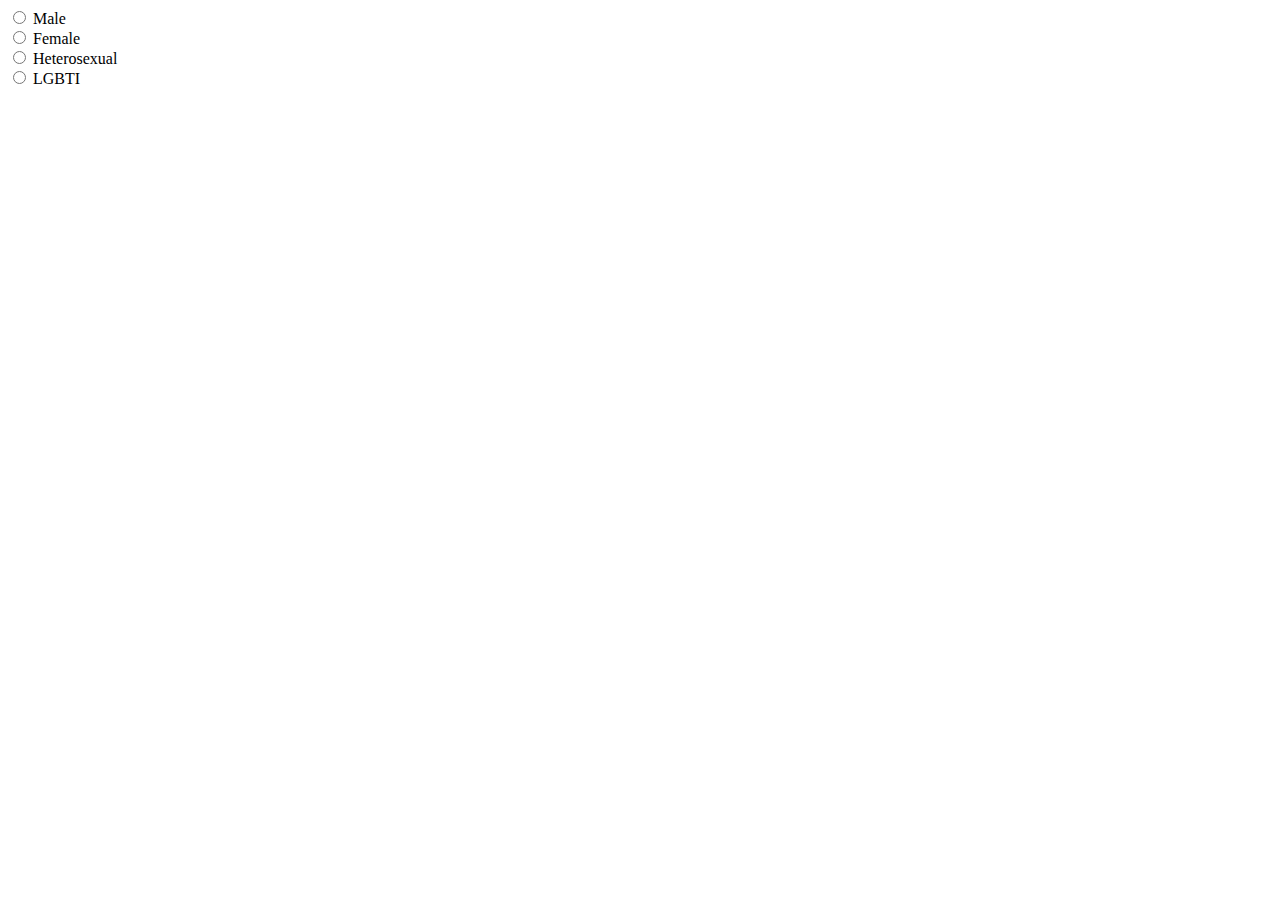
<file: exercises/03-Type-Radio/index.html>
<!DOCTYPE html>
<html>
	<head>
		<meta charset="utf-8" />
		<meta name="viewport" content="width=device-width" />
		<title>4Geeks Academy</title>
	</head>

	<body>
		<form>
			<!-- your code here -->
			<input type="radio" id="Male" name="Gender" value="Male" />
			<label for="Male">Male</label><br />
			<input type="radio" id="Female" name="Gender" value="Female" />
			<label for="Female">Female</label><br />

			<input type="radio" id="Heterosexual" name="SexualOrientation" value="Heterosexual" />
			<label for="Heterosexual">Heterosexual</label><br />
			<input type="radio" id="LGBTI" name="SexualOrientation" value="LGBTI" />
			<label for="LGBTI">LGBTI</label><br />
		</form>
	</body>
</html>
</file>
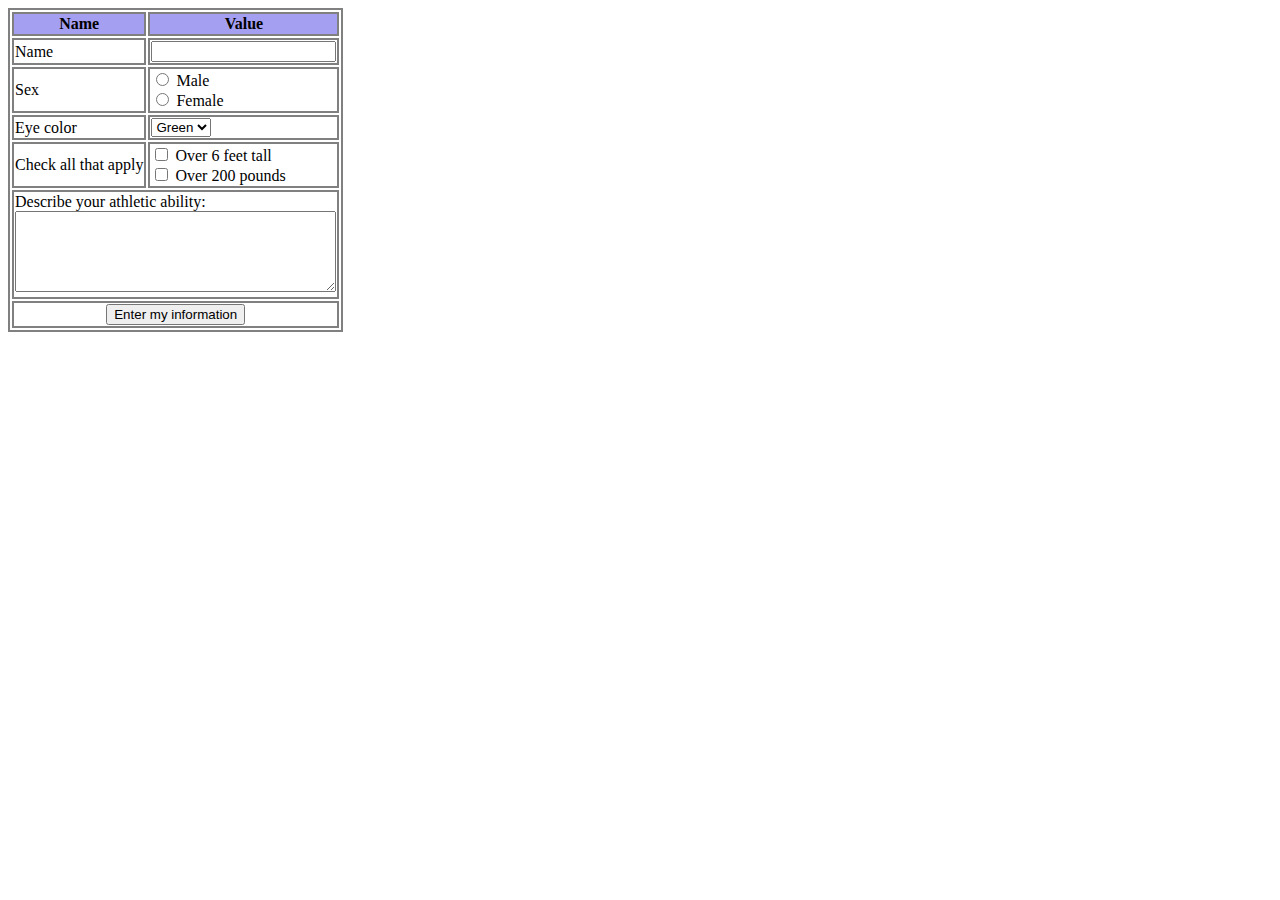
<file: exercises/06-Replicate-simple-form/index.html>
<!DOCTYPE html>
<html>
	<head>
		<meta charset="utf-8" />
		<meta name="viewport" content="width=device-width" />
		<title>4Geeks Academy</title>

		<style>
			/* your code here */
			table,
			td {
				border: 2px solid gray;
			}

			th {
				border: 2px solid gray;
				background-color: rgb(165, 159, 241);
			}
		</style>
	</head>

	<body>
		<form>
			<!-- your code here -->
			<table>
				<tr>
					<th>Name</th>
					<th>Value</th>
				</tr>
				<tr>
					<td>Name</td>
					<td><input type="text" id="name" name="name" /></td>
				</tr>
				<tr>
					<td>Sex</td>
					<td>
						<input type="radio" id="Male" name="sex" value="Male" />
						<label for="Male">Male</label><br />
						<input type="radio" id="Female" name="sex" value="Female" />
						<label for="Female">Female</label><br />
					</td>
				</tr>
				<tr>
					<td>Eye color</td>
					<td>
						<select id="eyecolor" name="eyecolor">
							<option value="green">Green</option>
							<option value="brown">Brown</option>
							<option value="black">Black</option>
							<option value="blue">Blue</option>
						</select>
					</td>
				</tr>
				<tr>
					<td>Check all that apply</td>
					<td>
						<input type="checkbox" id="height" name="height" value="over6f" />
						<label for="height"> Over 6 feet tall</label><br />
						<input type="checkbox" id="weight" name="weight" value="over200p" />
						<label for="weight"> Over 200 pounds</label><br />
					</td>
				</tr>
				<tr>
					<td colspan="2">
						Describe your athletic ability:<br />
						<textarea id="ability" name="ability" rows="5" style="width: 98%"></textarea>
					</td>
				</tr>
				<tr>
					<td colspan="2">
						<div style="display: flex; justify-content: center">
							<input type="submit" value="Enter my information" />
						</div>
					</td>
				</tr>
			</table>
		</form>
	</body>
</html>
</file>
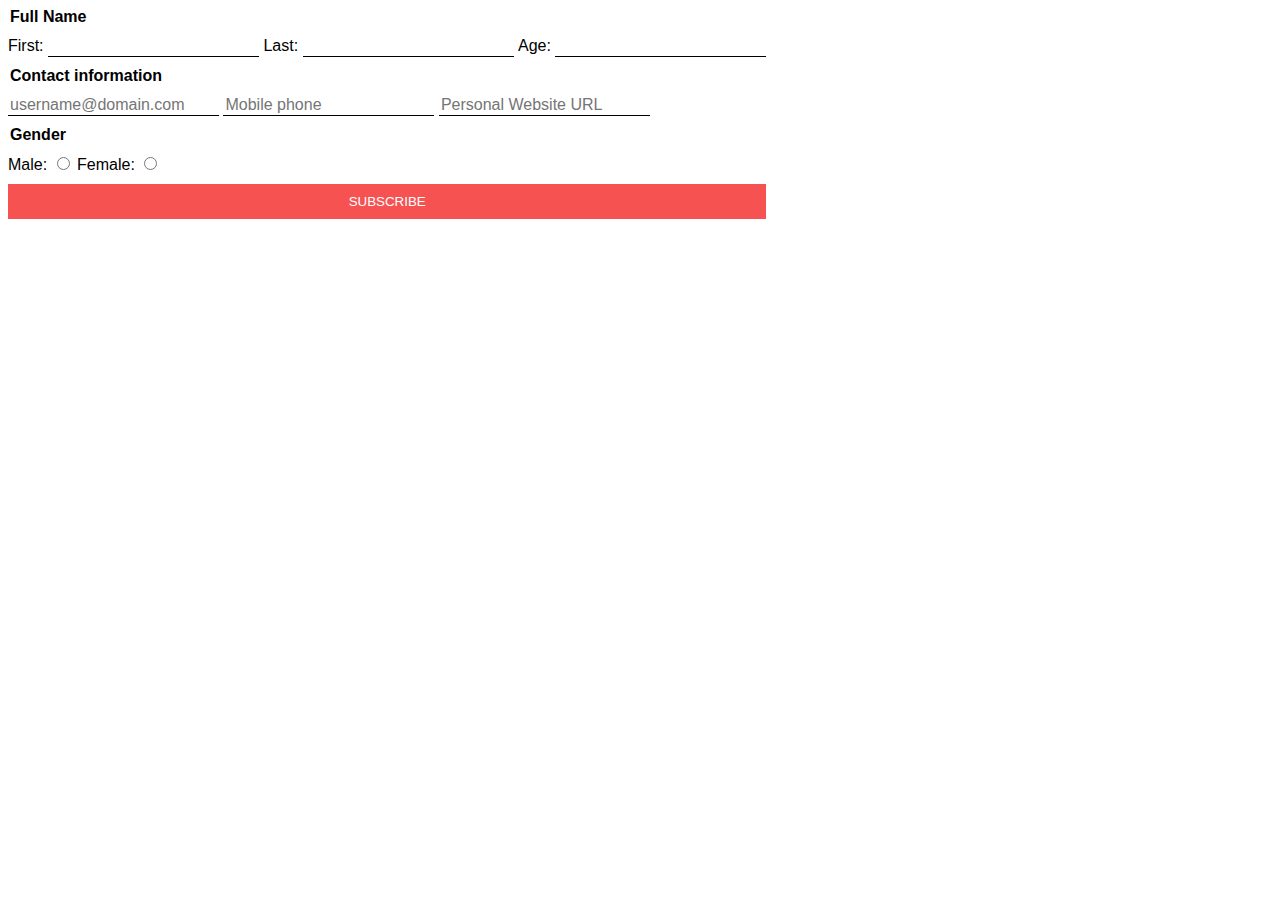
<file: .learn/resets/05-HTML-five-forms/index.html>
<!DOCTYPE html>
<html>
<head>
<meta charset="utf-8">
<meta name="viewport" content="width=device-width">
<title>4Geeks Academy</title>
<link rel="stylesheet" href="style.css" />
</head>
<body>
<form action="#" method="get" target="_parent">
	<fieldset>
		<legend>Full Name</legend>
		<label for="firstname">First:</label>
		<input type="Text" name="firstname">
		<label for="lastname">Last:</label>
		<input type="Text" name="lastname">
		<label for="lastname">Age:</label>
		<input type="Text" name="age">
	</fieldset>
	<fieldset>
		<legend>Contact information</legend>
		<input type="Text" name="email" placeholder="username@domain.com">
		<input type="Text" name="phone" placeholder="Mobile phone">
		<input type="Text" name="website" placeholder="Personal Website URL">
	</fieldset>
	<fieldset>
		<legend>Gender</legend>
		<label for="gender">Male:</label>
		<input type="radio" name="gender" value="male">
		<label for="gender">Female:</label>
		<input type="radio" name="gender" value="female">
	</fieldset>
	<input type='submit' value='SUBSCRIBE' />
</form>
</body>
</html>
</file>
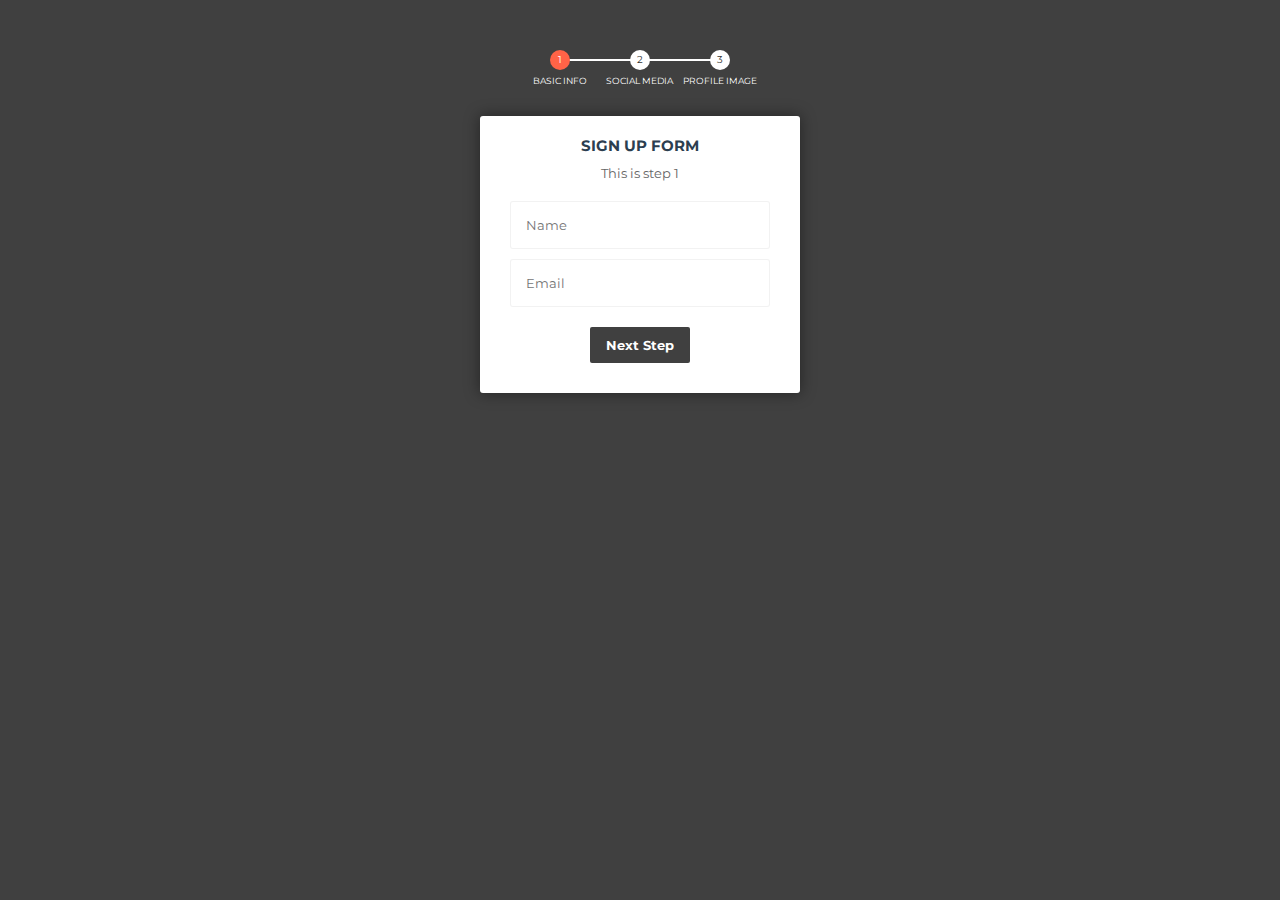
<file: .learn/resets/07-Style-without-id-class/index.html>
<!DOCTYPE html>
<html>
	<head>
		<meta charset="utf-8" />
		<meta name="viewport" content="width=device-width" />
		<title>4Geeks Academy</title>
		<link rel="stylesheet" href="style.css" />
	</head>
	<body>
		<!-- multistep form -->
		<form class="msform" method="post">
			<!-- progressbar -->
			<ul class="progressbar">
				<li class="active">Basic Info</li>
				<li>Social Media</li>
				<li>Profile Image</li>
			</ul>
			<!-- fieldsets -->
			<fieldset data-check-id="1">
				<h2 class="fs-title">Sign Up Form</h2>
				<h3 class="fs-subtitle">This is step 1</h3>
				<input name="name" placeholder="Name" />
				<input type="email" name="email" placeholder="Email" />
				<input type="button" name="next" class="next action-button" value="Next Step" />
			</fieldset>
		</form>
	</body>
</html>
</file>
<file: .learn/resets/05-HTML-five-forms/style.css>
body {
	font-family: "Lato", sans-serif;
}

form {
	display: inline-block;
}

fieldset {
	border: none;
	margin: 0;
	padding: 10px 0;
	font-weight: 800;
}

label {
	font-weight: 400;
}

input[type="text"],
input[type="email"],
input[type="tel"],
input[type="url"] {
	border: none;
	border-bottom: 1px solid black;
	font-size: 16px;
}

input[type="submit"] {
	cursor: pointer;
	border: none;
	padding: 10px;
	background-color: #f65252;
	color: white;
	width: 100%;
}
</file>
<file: .learn/resets/07-Style-without-id-class/style.css>
/*custom font*/
@import url(http://fonts.googleapis.com/css?family=Montserrat);

/*basic reset*/
* {
	margin: 0;
	padding: 0;
}
body {
	background-color: rgb(64, 64, 64);
	font-family: montserrat, arial, verdana;
}
/*form styles*/
.msform {
	width: 400px;
	margin: 50px auto;
	text-align: center;
	position: relative;
}
.msform fieldset {
	background: white;
	border: 0 none;
	border-radius: 3px;
	box-shadow: 0 0 15px 1px rgba(0, 0, 0, 0.4);
	padding: 20px 30px;

	box-sizing: border-box;
	width: 80%;
	margin: 0 10%;

	/*stacking fieldsets above each other*/
	position: absolute;
}
/*inputs*/
.msform input {
	padding: 15px;
	border: 1px solid rgba(0, 0, 0, 0.05);
	border-radius: 3px;
	margin-bottom: 10px;
	width: 100%;
	box-sizing: border-box;
	font-family: montserrat;
	color: #2c3e50;
	font-size: 13px;
}
.msform input.error,
.msform textarea.error {
	border-color: rgb(255, 99, 71);
}
/*buttons*/
.msform .action-button {
	width: 100px;
	background: rgb(64, 64, 64);
	font-weight: bold;
	color: white;
	border: 0 none;
	border-radius: 2px;
	cursor: pointer;
	padding: 10px 5px;
	margin: 10px 5px;
	transition: all 0.4s;
}
.msform .action-button:hover,
.msform .action-button:focus {
	box-shadow: 0 0 0 2px white, 0 0 0 3px rgb(255, 99, 71);
	background-color: rgb(255, 99, 71);
}
/*headings*/
.fs-title {
	font-size: 15px;
	text-transform: uppercase;
	color: #2c3e50;
	margin-bottom: 10px;
}
.fs-subtitle {
	font-weight: normal;
	font-size: 13px;
	color: #666;
	margin-bottom: 20px;
}
/*progressbar*/
.progressbar {
	overflow: hidden;
	/*CSS counters to number the steps*/
	counter-reset: step;
	width: 60%;
	margin: 0 auto 30px;
}
.progressbar li {
	list-style-type: none;
	color: white;
	text-transform: uppercase;
	font-size: 9px;
	width: 33.33%;
	float: left;
	position: relative;
}
.progressbar li:before {
	content: counter(step);
	counter-increment: step;
	width: 20px;
	line-height: 20px;
	display: block;
	font-size: 10px;
	color: #333;
	background: white;
	border-radius: 50%;
	margin: 0 auto 5px auto;
}
/*progressbar connectors*/
.progressbar li:after {
	content: "";
	width: 100%;
	height: 2px;
	background: white;
	position: absolute;
	left: -50%;
	top: 9px;
	z-index: -1; /*put it behind the numbers*/
}
.progressbar li:first-child:after {
	/*connector not needed before the first step*/
	content: none;
}
/*marking active/completed steps green*/
/*The number of the step and the connector before it = green*/
.progressbar li.active:before,
.progressbar li.active:after {
	background: rgb(255, 99, 71);
	color: white;
}
</file>
